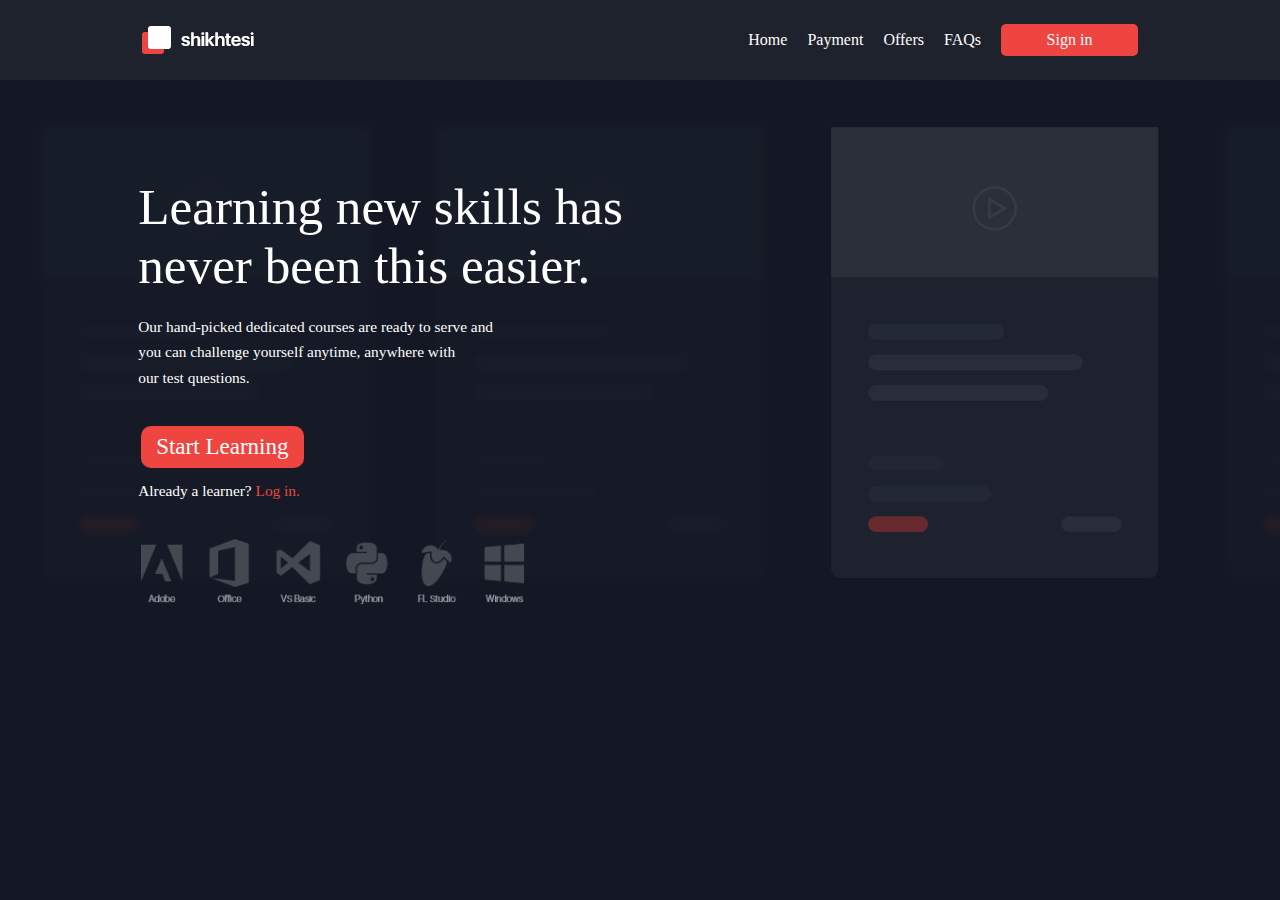
<file: index.html>
<!DOCTYPE html>
<html lang="en">
<head>
    <meta charset="UTF-8">
    <meta name="viewport" content="width=device-width, initial-scale=1.0">
    <title>shikhtesi - an online learning platform</title>
    <link rel="stylesheet" href="style.css">
</head>
<body>
    <div class="container">
        <div class="nav">
            
            <div class="logo">
                <img src="./HTMLAssets/logo.png" alt="mainlogo">
            </div>
            <div class="nav-list">
                <ul>
                    
                    <li><a href="#">Home</a></li>
                    <li><a href="#">Payment</a></li>
                    <li><a href="#">Offers</a></li>
                    <li><a href="#">FAQs</a></li>
                    <li><button>Sign in</button></li>
                </ul>
            </div>

        </div>

        <div class="hero">
            <div class="hero-bg">
                <div class="hero-bg-img">
                    <img src="./HTMLAssets/Hero.png" alt="">
                </div>
            </div>

            <div class="hero-txt">
                <h1>
                    Learning new skills has<br>never been this easier.
                </h1>
                <h4>
                    Our hand-picked dedicated courses are ready to serve and<br>you can challenge yourself anytime, anywhere with<br>our test questions.
                </h4>
            </div>

            <div class="c2a-btn">
                <button><a href="#">Start Learning</a></button>
            </div>

            <div class="already">
                <h5>Already a learner? <a href="#">Log in.</a></h5>
            </div>

            <div class="hide-desktop">
                <h3>This website is only made for desktop usage.<br>More information will be availabe soon.</h3>
            </div>

            <div class="companies">
                <img src="./HTMLAssets/Companies.png" alt="">
            </div>
        </div>
    </div>
</body>
</html>
</file>
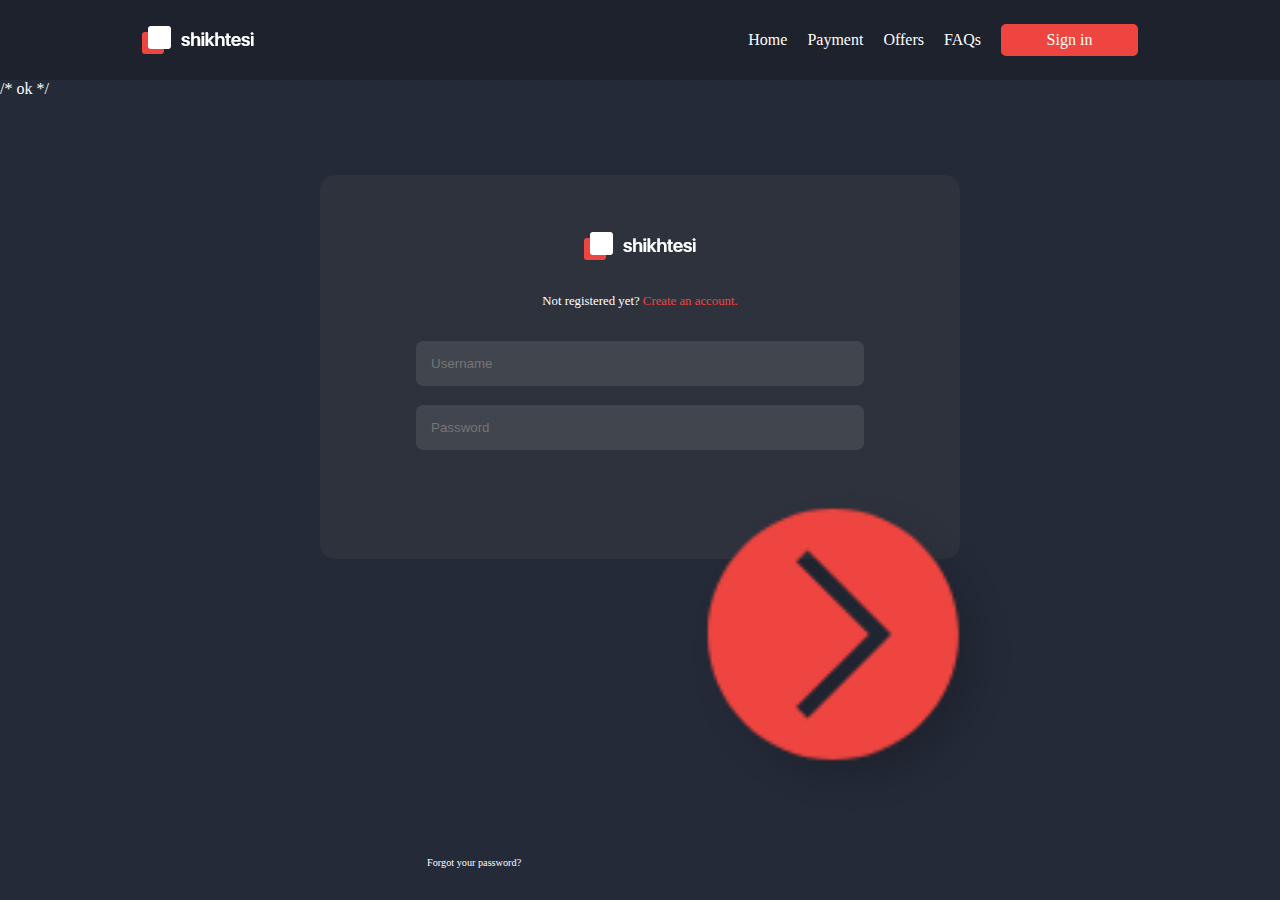
<file: pages/login.html>
<!DOCTYPE html>
<html lang="en">
<head>
    <meta charset="UTF-8">
    <meta http-equiv="X-UA-Compatible" content="IE=edge">
    <meta name="viewport" content="width=device-width, initial-scale=1.0">
    <title>Log in – shikhtesi</title>
    <link rel="stylesheet" href="login.css">
</head>
<body>
    <div class="container">
        <div class="nav">
                
                <div class="logo">
                    <img src="./img/logo.png" alt="mainlogo">
                </div>
                <div class="nav-list">
                    <ul>
                        <li><a href="#">Home</a></li>
                        <li><a href="#">Payment</a></li>
                        <li><a href="#">Offers</a></li>
                        <li><a href="#">FAQs</a></li>
                        <li><button>Sign in</button></li>
                    </ul>
                </div>
        </div>
/* ok */
        <div class="hero-login">
            <div class="sub-hero">
                <div class="inside">
                    <img src="./img/logo.png" alt="">
                    <h4>Not registered yet? <a href="#" class="redtext">Create an account.</a></h4>

                    <form action="login.php" method="post" class="formbox">
                        <input type="text" placeholder="Username" name="user" class="usrbox">
                        <input type="password" placeholder="Password" name="pass" class="psbox">
                        <button type="submit" name="submit" class="next">
                            <img src="./img/iconfinder_next-right-arrow-botton_2203522@2x.png" alt="">
                        </button>
                    </form>
                    <div class="forgetpass">
                        <a href="#" class="forgot">Forgot your password?</a>
                    </div>
                    
                </div>
            </div>
        </div>
    </div>
</body>
</html>
</file>
<file: style.css>
{
/** Ultra Light */
@font-face {
    font-family: "San Francisco";
    font-weight: 100;
    src: url("https://applesocial.s3.amazonaws.com/assets/styles/fonts/sanfrancisco/sanfranciscodisplay-ultralight-webfont.woff");
}
  
  /** Thin */
  @font-face {
    font-family: "San Francisco";
    font-weight: 200;
    src: url("https://applesocial.s3.amazonaws.com/assets/styles/fonts/sanfrancisco/sanfranciscodisplay-thin-webfont.woff");
}
  
  /** Regular */
  @font-face {
    font-family: "San Francisco";
    font-weight: 400;
    src: url("https://applesocial.s3.amazonaws.com/assets/styles/fonts/sanfrancisco/sanfranciscodisplay-regular-webfont.woff");
}
  
  /** Medium */
  @font-face {
    font-family: "San Francisco";
    font-weight: 500;
    src: url("https://applesocial.s3.amazonaws.com/assets/styles/fonts/sanfrancisco/sanfranciscodisplay-medium-webfont.woff");
}
  
  /** Semi Bold */
  @font-face {
    font-family: "San Francisco";
    font-weight: 600;
    src: url("https://applesocial.s3.amazonaws.com/assets/styles/fonts/sanfrancisco/sanfranciscodisplay-semibold-webfont.woff");
}
  
  /** Bold */ 
  @font-face {
    font-family: "San Francisco";
    font-weight: 700;
    src: url("https://applesocial.s3.amazonaws.com/assets/styles/fonts/sanfrancisco/sanfranciscodisplay-bold-webfont.woff");
}
}

body{
    margin: 0;
    padding: 0;
    background: #131824;
    font-family: SF UI Display;
    color: #ffffff;
}

.hide-desktop{
    display: none;
}

.container{
    width: 100%;
}

.nav{
    /* margin-top: 50px; */
    width: 100%;
    height: 5em;
    background: #1E222D;
    font-size: 1em;
    position: relative;
    z-index: 7;
}

.logo img{
    margin-left: 8.875em;
    margin-top: 1.625em;
}

.nav ul{
    display: flex;
    justify-content: flex-end;
    align-items: center;
    position: relative;
    margin-top: -34px;
}

.nav li{
    display: inline-block;
    list-style-type: none;
    padding-left: 20px;
}

.nav a{
    color: #ffffff;
    text-decoration: none;
}

.nav-list{
    margin-right: 8.875em;
}

.nav-list button{
    width: 8.5625em;
    height: 2em;
    border-radius: 5px;
    
}

button{
    font-family: SF UI Display;
    color: #ffffff;
    background: #EE4540;
    border: 0;
    font-size: 1em;
}

.hero{
    z-index: -2;
    /* position: relative; */
}

.hero-bg-img img{
    margin-top: -40px;
    /* position: absolute; */
    width: 100%;
}

.hero-txt{
    width: 90%;
}

.hero-txt h1{
    font-size: 4vw;
    margin-top: -10em;
    margin-left: 2.7em;
    font-weight: 500;
}

h4{
    font-size: 1.2vw;
    margin-top: -1em;
    margin-left: 9em;
    font-weight: 200;
    line-height: 2vw;
}

.c2a-btn{
    margin-top: 2.2em;
    margin-left: 11%;
    text-align: left;
}

.c2a-btn button{
    padding: 0.6vw 1.2vw;
    border-radius: 10px;
    font-weight: 500;
}

.c2a-btn a{
    text-decoration: none;
    color: #ffffff;
    font-size: 1.8vw;
}

.already{
    font-size: 1.2vw;
    margin-top: -1em;
    margin-left: 9em;
    font-weight: 0;
    line-height: 2vw;
}

.already h5{
    font-size: 1.2vw;
    font-weight: 300;
}

.already a{
    font-weight: 500;
    color: #EE4540;
    text-decoration: none;
}

.companies{
    margin-top: 2.2em;
    margin-left: 11%;
}

.companies img{
    width: 30vw;
}




@media only screen and (max-width: 600px){
    .nav{
        display: none;
    }

    body{
        margin-top: 42vw;
    }

    .c2a-btn{
        display: none;
    }

    .hide-desktop{
        display: inline-block;
        margin-top: 0em;
        margin-left: 11%;
        margin-bottom: 0;
    }

    .hide-desktop h3{
        font-size: 0.5em;
        font-weight: 300;
    }

    .companies{
        margin-top: 0.6em;
        margin-left: 11%;
    }

}
</file>
<file: pages/login.css>
{
    /** Ultra Light */
    @font-face {
        font-family: "San Francisco";
        font-weight: 100;
        src: url("https://applesocial.s3.amazonaws.com/assets/styles/fonts/sanfrancisco/sanfranciscodisplay-ultralight-webfont.woff");
    }
      
      /** Thin */
      @font-face {
        font-family: "San Francisco";
        font-weight: 200;
        src: url("https://applesocial.s3.amazonaws.com/assets/styles/fonts/sanfrancisco/sanfranciscodisplay-thin-webfont.woff");
    }
      
      /** Regular */
      @font-face {
        font-family: "San Francisco";
        font-weight: 400;
        src: url("https://applesocial.s3.amazonaws.com/assets/styles/fonts/sanfrancisco/sanfranciscodisplay-regular-webfont.woff");
    }
      
      /** Medium */
      @font-face {
        font-family: "San Francisco";
        font-weight: 500;
        src: url("https://applesocial.s3.amazonaws.com/assets/styles/fonts/sanfrancisco/sanfranciscodisplay-medium-webfont.woff");
    }
      
      /** Semi Bold */
      @font-face {
        font-family: "San Francisco";
        font-weight: 600;
        src: url("https://applesocial.s3.amazonaws.com/assets/styles/fonts/sanfrancisco/sanfranciscodisplay-semibold-webfont.woff");
    }
      
      /** Bold */ 
      @font-face {
        font-family: "San Francisco";
        font-weight: 700;
        src: url("https://applesocial.s3.amazonaws.com/assets/styles/fonts/sanfrancisco/sanfranciscodisplay-bold-webfont.woff");
    }
}
    
body{
    margin: 0;
    padding: 0;
    background: #242A38;
    font-family: SF UI Display;
    color: #ffffff;
}

/* NAV STARTS HERE */
.hide-desktop{
    display: none;
}

.container{
    width: 100%;
}

.nav{
    /* margin-top: 50px; */
    width: 100%;
    height: 5em;
    background: #1E222D;
    font-size: 1em;
    position: relative;
    z-index: 7;
}

.logo img{
    margin-left: 8.875em;
    margin-top: 1.625em;
}

.nav ul{
    display: flex;
    justify-content: flex-end;
    align-items: center;
    position: relative;
    margin-top: -34px;
}

.nav li{
    display: inline-block;
    list-style-type: none;
    padding-left: 20px;
}

.nav a{
    color: #ffffff;
    text-decoration: none;
}

.nav a:hover{
    color: #EE4540;
    transition: 0.3s;
}

.nav-list{
    margin-right: 8.875em;
}

.nav-list button{
    width: 8.5625em;
    height: 2em;
    border-radius: 5px;
    outline: none;
}

.nav-list button{
    font-family: SF UI Display;
    color: #ffffff;
    background: #EE4540;
    border: 0;
    font-size: 1em;
}

.nav-list button:hover{
    color: black;
    transition: 0.3s;
    background: #;
}
/* NAV ENDS */ 

/* SUB STARTS */

.hero-login{
    background: #2E323D;
    width: 50vw;
    height: 30vw;   
    position: relative;
    text-align: center;
    margin: 6vw auto;
    border-radius: 15px;
}

.sub-hero img{
    margin-top: 2%;
    margin-bottom: 2%;
}

.sub-hero{
    padding-top: 7%;
}

.sub-hero button{
    background: none;
    border: none;
    padding: 0;
    outline: none;
    margin-top: 2vw;
    margin-right: -15vw;
}

.sub-hero button:active{
    opacity: 50%;
}

.sub-hero .next{
    margin-top: 0%;
    margin-left: 18vw;
}

.sub-hero .next img{
    border: none;
    width: 60%;
}

.sub-hero h4{
    font-size: 1vw;
    font-weight: 300;
}

.sub-hero .redtext{
    color: #EE4540;
    font-weight: 500;
    text-decoration: none;
}

.formbox{
    display: grid;
    width: 100%;
    margin-top: 7%;
}

.formbox .usrbox{
    padding: 15px;
    border-radius: 7px;
    border: none;
    outline: none;
    margin-top: -2%;
    margin-bottom: 1.5%;
    display: block;
    text-align: left;
    margin-left: 15%;
    margin-right: 15%;
    background: #41454E;
}

.formbox .psbox{
    padding: 15px;
    border-radius: 7px;
    border: none;
    outline: none;
    margin-top: 1.5%;
    margin-left: 15%;
    margin-right: 15%;
    background: #41454E;
    margin-bottom: 10px;
}

.forgot{
    text-decoration: none;
}

.forgetpass a{
    color: #ffffff;
    font-size: 0.8vw;
    font-weight: 300;
    text-align: left;
    margin-left: -47%;
}

.forgetpass{
    position: relative;
    margin-top: 0.3vw;
    margin-left: -3.3%;
}

/* .inside{
    width: 40%;
    background: #a12949;
    margin: 6px auto;
    position: relative;
} */
</file>
